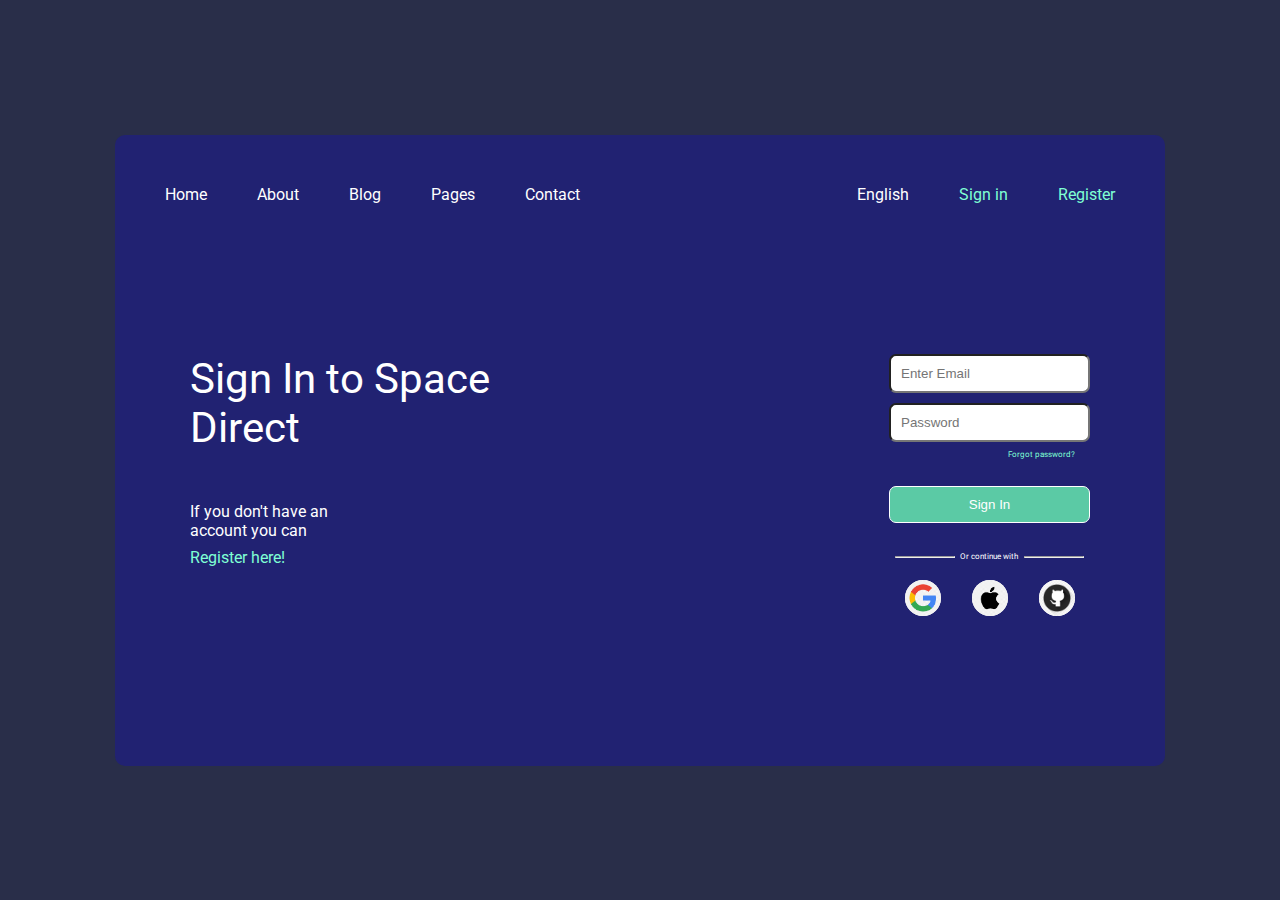
<file: flexbox-practice-01/index.html>
<!DOCTYPE html>
<html lang="en">

<head>
    <meta charset="UTF-8">
    <link rel="stylesheet" href="./style.css">
    <title>Flexbox Practice 01</title>
</head>

<body>
    <div class="widget">
        <div class="nav">
            <ul>
                <li><a href="#">Home</a></li>
                <li><a href="#">About</a></li>
                <li><a href="#">Blog</a></li>
                <li><a href="#">Pages</a></li>
                <li><a href="#">Contact</a></li>
            </ul>
            <ul  class="rightnav">
                <li>
                    <div class="dropdown">
                        <a href="#">English</a>
                        <div class="dropdown-content">
                            <a href="#">Spanish</a>
                            <a href="#">Vietnamese</a>
                            <a href="#">French</a>
                        </div>
                    </div>
                </li>
                <li><a class="textalt" href="#">Sign in</a></li>
                <li><a class="textalt" href="#">Register</a></li>
            </ul>
        </div>
        <div class="main">
            <div class="maintext">
                <p class="hero">Sign In to Space Direct</p>
                <p>If you don't have an account you can</p>
                <p><a class="textalt" href="#">Register here!</a></p>
            </div>
            <div class="signin">
                <input type="text" placeholder="Enter Email">
                <input type="password" placeholder="Password">
                <label for="pass"><a class="textsmall textalt" href="#">Forgot password?</a></label>
                <button type="submit">Sign In</button>
                <div class="break">
                    <hr><p class="textsmall">Or continue with</p><hr>
                </div>
                <div class="icons">
                    <a href="#"><img src="./images/googleicon.png" alt="Google icon"></a>
                    <a href="#"><img src="./images/appleicon.png" alt="Apple icon"></a>
                    <a href="#"><img src="./images/githubicon.png" alt="Github icon"></a>
                </div>
            </div>
        </div>
    </div>
</body>

</html>
</file>
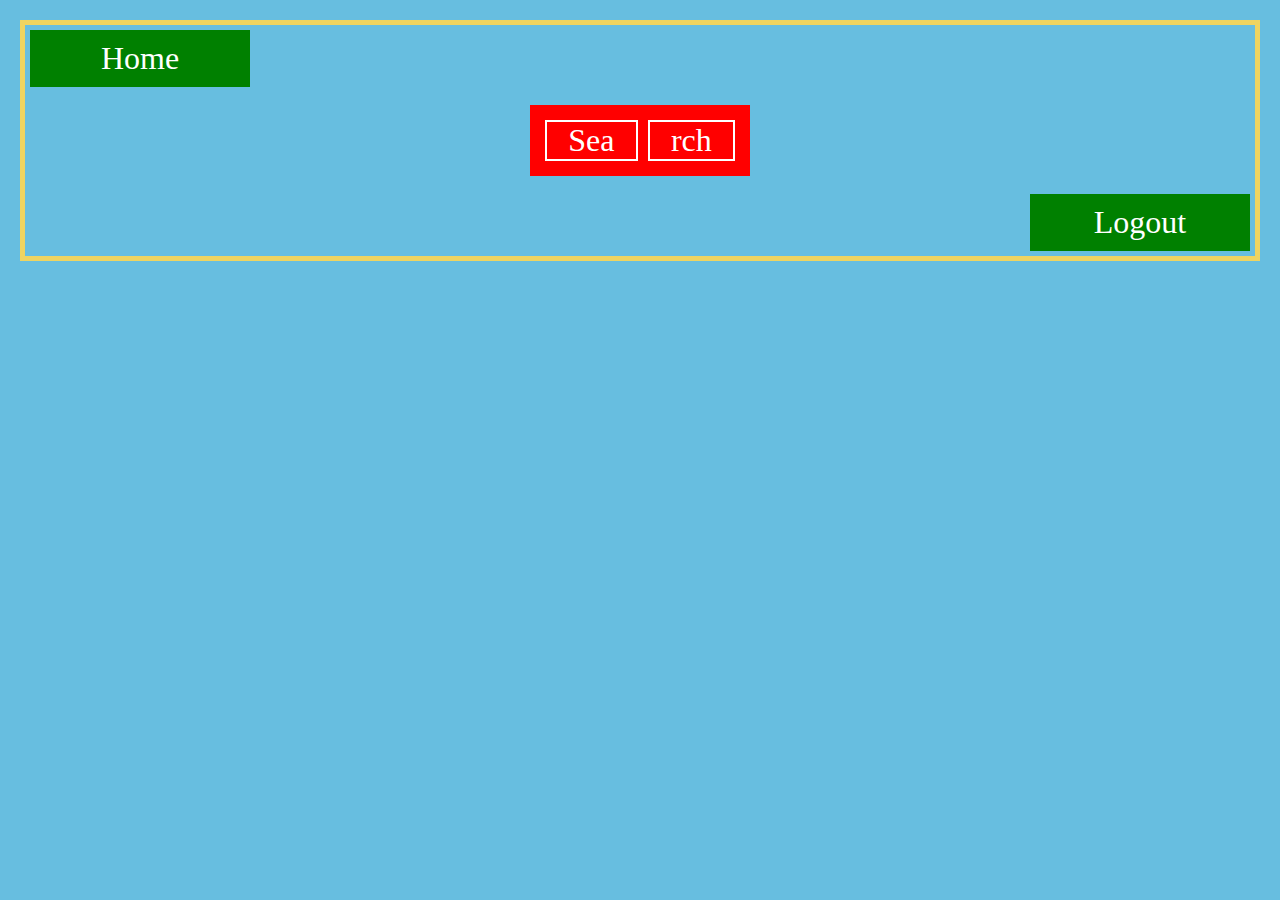
<file: intro-flexbox/index.html>
<!DOCTYPE html>
<html lang="en">

    <head>
        <meta charset="utf-8">
        <link rel="stylesheet" href="./style.css">
        <title>Intro to Flexbox</title>
    </head>

    <body>
        <nav class="container">
            <div class="item">Home</div>
            <div class="item">
                <div class="item2">Sea</div>
                <div class="item2">rch</div>
            </div>
            <div class="item">Logout</div>
        </nav>
    </body>

</html>
</file>
<file: flexbox-practice-01/style.css>
@import url('https://fonts.googleapis.com/css2?family=Roboto:wght@300;400;500;700;900&display=swap');

*  {
    box-sizing: border-box;
}

body {
    display: flex;
    margin: 0;
    font-family: "Roboto", sans-serif;
    color: white;
    background-color: rgb(41, 46, 73);
    justify-content: center;
    align-items: center;
    height: 100vh;
}

.widget {
    background-color: rgb(33, 34, 114);
    padding: 50px;
    margin: 50px;
    border-radius: 10px;
    display: flex;
    flex-direction: column;
    flex: 0 1 1050px;
}

.nav {
    display: flex;
    justify-content: space-between;
    flex-wrap: wrap;
    gap: 30px;

}

.nav ul{
    margin: 0;
    padding: 0;
    display: flex;
    list-style-type: none;
    gap: 50px;
}

a {
    color: white;
    text-decoration: none;
}

div .textalt {
    color: aquamarine;
}

/* Dropdown menu test */

.dropdown {
    position: relative;
    display: inline-block;
}

.dropdown-content {
    display: none;
    position: absolute;
    padding-top: 10px;
}

.dropdown-content a {
    display: block;
    padding: 8px 0px;
}

.dropdown-content a:hover {color: aquamarine;}

.dropdown:hover .dropdown-content {
    display: flex;
    flex-direction: column;
}

.main {
    display: flex;
    margin: 150px 25px;
    margin-bottom: 100px;
    flex-wrap: wrap;
    gap: 70px;
}

.maintext {
    margin-right: auto;
}

p {
    margin: 0;
    max-width: 150px;
}

.main .maintext .hero {
    font-size: 42px;
    max-width: 300px;
    margin-bottom: 50px;
}

.main .maintext p {
    margin-bottom: 8px;
}

.signin {
    align-self: center;
    display: flex;
    flex-direction: column;
    justify-content: space-between;
    gap: 10px;
}

.textsmall {
    font-size: 8px;
}

input,
button {
    padding: 10px;
    border-radius: 7px;
}

.signin label {
    align-self: flex-end;
    margin-right: 15px;
    margin-top: -10px;
}

button {
    margin: 15px 0px;
    background-color: rgb(91, 202, 165);
    color: white;
    border: 1px solid white;
}

.break {
    display: flex;
    align-items: center;
}

hr {
    width: 30%;
    height: 0px;
}

.icons {
    display: flex;
    justify-content: space-around;
    margin-top: 4px;
}

.icons a,
.icons img {
    background-color: white;
    border-radius: 36px;
    width: 36px;
    height: 36px;
}
</file>
<file: intro-flexbox/style.css>
.container > div {
    padding: 10px;
    text-align: center;
    font-size: 32px;
    color: white;
}

html, body {
    background-color: #67bee0;
    margin: 10px;
}

.container > div:nth-child(1) {
    background-color: green;
    align-self: flex-start;
}

.container > div:nth-child(2) {
    background-color: red;
    display: flex;
    flex: none;
}

.container > div:nth-child(3) {
    background-color: green;
    align-self: flex-end;
}

.container > div:nth-child(2):hover {
    background-color: blue;
}

.container {
    border: 5px solid #eed461;
    display: flex;
    gap: 8px;
    justify-content: center;
    flex-direction: column;
    align-items: center;
    /* flex-wrap: wrap; */
}

.item {
    width: 200px;
}

.item, .item2 {
    flex: auto;
    margin: 5px;
}

.item2 {
    border: 2px solid white;
}
</file>
